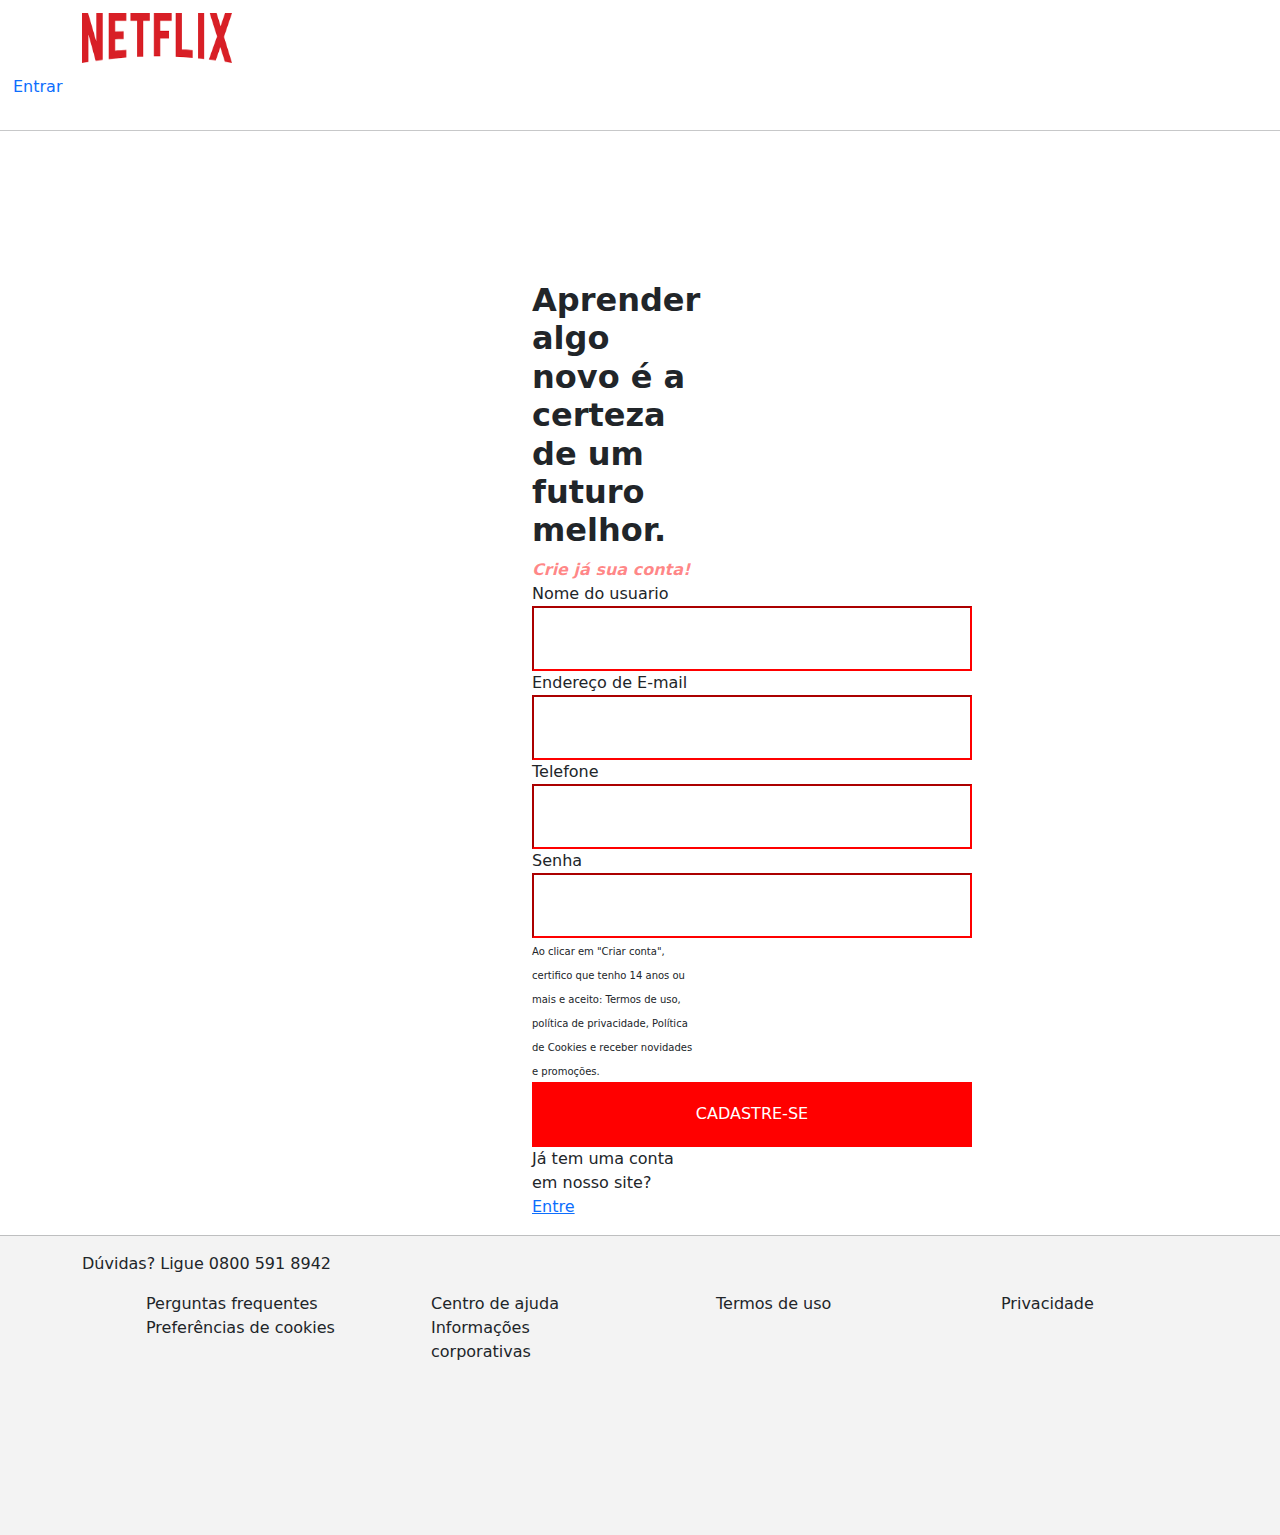
<file: cadastro2.html>
<!DOCTYPE html>
<html lang="en">
<head>
    <meta charset="UTF-8">
    <meta http-equiv="X-UA-Compatible" content="IE=edge">
    <meta name="viewport" content="width=device-width, initial-scale=1.0">
    <title>Cadastro</title>
    <link rel="stylesheet" href="css/bootstrap.css">
    <link rel="stylesheet" href="css/bootstrap.min.css">
    <link rel="shortcut icon" href="imagens1/netflix-icon.png" type="image/x-icon">
    <style>
        #logonavbar{
            width: 150px;
            height: 50px;
            background-color: #ffffff;
           
        }
      
        #botaoentrar{
            margin-right: 150px;
            color: inherit;
            text-decoration: none;
            
        }
        .btncad{
            background-color: #ff0000;
            color: #ffffff;
            height: 65px;
            width: 440px;
            border: none;
        }
        input{
            height: 65px;
            width: 440px;
            
        }
        input:invalid{
          border-color: #ff0000;
        }
        form{
          margin-left: 450px;
          margin-right: 500px;
          margin-top: 150px;
        }
        
            

        
        footer{
          margin-bottom: 0px;
          background-color: rgb(243, 243, 243);
          height: 300px;
        }
    </style>
</head>
<body>
    <!--Criando a navbar-->
    <nav class="navbar">
        <div id="containerlogo" class="container">
          <a id="linkimagem" class="navbar-brand" href="index.html" target="_blank">
            <img src="imagens1/netflixlogo.png" id="logonavbar" alt="" width="30" height="24">
          </a>
        </div>
        <a href="cadastro1.html"><button id="botaoentrar" type="button" class="btn btn-link">Entrar</button></a>
      </nav><hr>
      <!--Criando o formulario-->
      <div class="container">
        <form action="#">
            <h2><strong> Aprender algo novo é a certeza de um futuro melhor.</strong></h2>
            <span style=" color: rgba(255, 0, 0, 0.471);"><strong> <i> Crie já sua conta!</i></strong></span><br>

            <label for="">Nome do usuario</label>
            <input type="text" name="" id="" required>

            <label for="">Endereço de E-mail</label>
            <input type="email" name="" id="" required>

            <label for="">Telefone</label>
            <input type="tel" required>

            <label for="">Senha</label>
            <input type="password" required>

            <span style="font-size: 10px;">Ao clicar em "Criar conta", certifico que tenho 14 anos ou mais e aceito: Termos de uso, política de privacidade, Política de Cookies e receber novidades e promoções.</span><br>
            <button class="btncad" type="submit">CADASTRE-SE</button><br>
            <span style="text-align: center;">Já tem uma conta em nosso site? <a href="cadastro1.html">Entre</a></span>
        </form>
      </div>


<!--Criando footer-->
      <footer>
        <hr>
      <div class="container" >
        
        
          <div class="row">
            <div class="col-12">
              <p>Dúvidas? Ligue 0800 591 8942</p>
            </div>  
              <div class="col-3">
                <ol>
                  <ul>Perguntas frequentes</ul>
                  <ul>Preferências de cookies</ul>

                </ol>

              </div>

              <div class="col-3">
                <ol>
                  <ul>Centro de ajuda</ul>
                  <ul>Informações corporativas</ul>

                </ol>

              </div>

              <div class="col-3">
                <ol>
                  <ul>Termos de uso</ul>
                </ol>

              </div>
              
              <div class="col-3">
                <ol>
                  <ul>Privacidade</ul>
                </ol>

              </div>
          </div>
        </div>
      
      </footer>
      <script src="js/bootstrap.js"></script>
      <script src="js/bootstrap.bundle.js"></script>
    
</body>
</html>
</file>
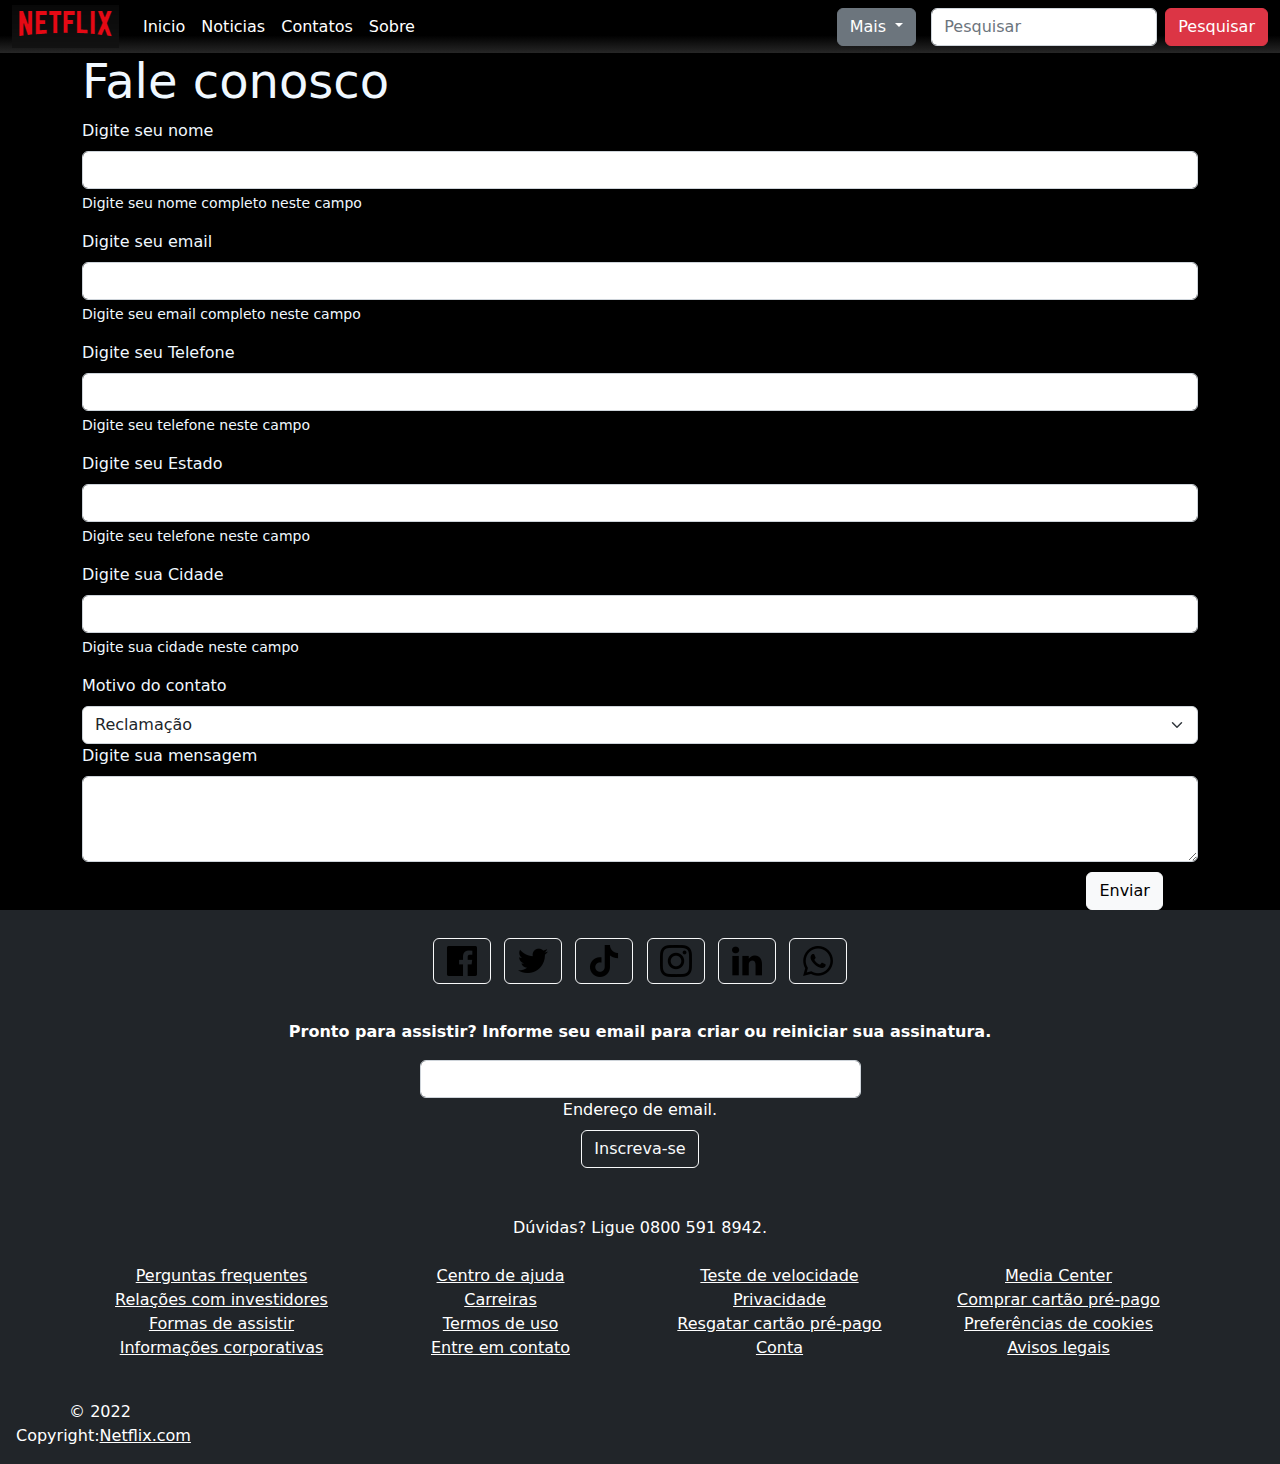
<file: contato.html>
<!DOCTYPE html>
<html lang="pt-br">
<head>
    <meta charset="UTF-8">
    <meta http-equiv="X-UA-Compatible" content="IE=edge">
    <meta name="viewport" content="width=device-width, initial-scale=1.0">
    <title>Entre em contato</title>
    <link rel="stylesheet" href="css/bootstrap.css">
    <link rel="stylesheet" href="stilinho.css">
    <link rel="shortcut icon" href="imagens1/netflix-icon.png" type="image/x-icon">
    <style>
              
        #navbarsuprema{
          padding: 0%;
        }
        
        #nav-bar{
          background-image: linear-gradient(black,black,black,rgb(15%15%15%));
          margin-top: auto;
        }
        .nav-link{
          color: white;
        }
        .nav-link active{
          color: white;
        }
        .nav-item dropdown{
          margin-top: -10px;
        }
        body{
          background-color: #000000;
        }
        #carouselExampleControls{
          margin-top: -10px;
          margin-bottom: -20px;
          margin-right: 10px;
        }
        
        #dropdownMenuButton1{
          margin-left: 15px;
        }
        #inicio{
          color: white;
          
        }
        footer{
          margin-bottom: auto;
          margin-top: auto;
          
        }
        
        #options{
          background-color: grey;
          border-radius: 5px;
        }
        #inputstuts{
            color: aliceblue;
            margin-bottom: auto;
        }
        .form-text{
            color: aliceblue;
        }
        #botaotextarea{
            margin-top: 10px;
            margin-left: 90%;
        }
        #navbargeral{
          padding: 0%;
        }
        
    </style>
</head>
<body>
  <!--Criando barra de navegação-->
  <nav class="navbar navbar-expand-lg bg-light" id="navbarsuprema">
    <div class="container-fluid" id="nav-bar">
      <a class="navbar-brand" href="#"><img src="logo net.png" alt="" srcset=""></a>
      <button class="navbar-toggler" type="button" data-bs-toggle="collapse" data-bs-target="#navbarSupportedContent" aria-controls="navbarSupportedContent" aria-expanded="false" aria-label="Toggle navigation">
        <span class="navbar-toggler-icon" id="options"></span>
      </button>
      <div class="collapse navbar-collapse" id="navbarSupportedContent">
        <ul class="navbar-nav me-auto mb-2 mb-lg-0">
          <li class="nav-item">
            <a class="nav-link active" id="inicio" aria-current="page" href="#">Inicio</a>
          </li>
          <li class="nav-item">
            <a class="nav-link" href="noticia.html">Noticias</a>
          </li>
          <li class="nav-item">
            <a class="nav-link" href="contato.html">Contatos</a>
          </li>
          <li class="nav-item">
            <a class="nav-link" href="sobre.html">Sobre</a>
          </li>
          
          
          
        </ul>
        <!--Criando um botão com opções.-->
        <div class="dropdown" >
          <button class="btn btn-secondary dropdown-toggle" type="button" id="dropdownMenuButton1" data-bs-toggle="dropdown" aria-expanded="false">
            Mais
          </button>
          <ul class="dropdown-menu" aria-labelledby="dropdownMenuButton1">
            <li><a class="dropdown-item" href="cadastro2.html">Cadastre-se</a></li>
            <li><a class="dropdown-item" href="cadastro1.html">Login</a></li>
            <li><a class="dropdown-item" href="trabalhe.html">Trabalhe conosco</a></li>
          </ul>
        </div>

        <form class="d-flex" role="search">
          <input class="form-control me-2" type="search" placeholder="Pesquisar" aria-label="Search">
          <button class="btn btn-danger" type="submit">Pesquisar</button>
        </form>
      </div>
    </div>
  </nav>

  <!--Criando carrosel de imagens-->
  
    
      <section id="inputstuts">
        <div class="container">
            <div class="row">
              <div class="col-12">
                <h3 class="display-5">
                  Fale conosco 
                </h3>
              </div>
            </div>
            
            <div class="row">
              <div class="col-12">
                <form action="#" method="get">
                <label for="nome-completo" class="form-label">Digite seu nome</label>
                <input type="text" class="form-control" id="nome-completo" required>
                <p class="form-text"> Digite seu nome completo neste campo</p>
    
                <label for="email-completo" class="form-label">Digite seu email</label>
                <input type="email" class="form-control" id="email-completo" required>
                <p class="form-text"> Digite seu email completo neste campo</p>
    
                <label for="telefone" class="form-label">Digite seu Telefone</label>
                <input type="tel" class="form-control" id="telefone" required>
                <p class="form-text"> Digite seu telefone neste campo</p>
    
                <label for="Estado" class="form-label">Digite seu Estado</label>
                <input type="text" class="form-control" id="estado" required>
                <p class="form-text"> Digite seu telefone neste campo</p>
    
                <label for="Cidade" class="form-label">Digite sua Cidade</label>
                <input type="text" class="form-control" id="cidade" required>
                <p class="form-text"> Digite sua cidade neste campo</p>
                    
                <label for="motivo-contato" class="form-label">Motivo do contato</label>
                <select class="form-select" name="" id="motivo">
                  <option value="mot1">Reclamação</option>
                  <option value="mot2">Duvidas</option>
                  <option value="mot3">Devolução</option>
                  <option value="mot4">Financeiro</option>
                </select>
                
                <label for="caixa-texto" class="form-label">Digite sua mensagem</label>

                <textarea class="form-control" id="caixatexto" rows="3"></textarea>
                <button onclick="validarform()" type="button" class="btn btn-light" id="botaotextarea">Enviar</button>
                </form>
              </div>
            </div>
        </div>
      </section>

       <!--Criando o rodapé-->
     <!-- Footer -->
     <footer class="bg-dark text-center text-white">
      <!-- Grid container -->
      <div class="container p-4">
        <!-- Section: Social media -->
        <section class="mb-4">
          <!-- Facebook -->
          <a class="btn btn-outline-light btn-floating m-1" href="#!" role="button"
            ><i class="fab fa-facebook-f"></i
          ><img src="imagens1/facebook.png" alt=""></a>
    
          <!-- Twitter -->
          <a class="btn btn-outline-light btn-floating m-1" href="#!" role="button"
            ><i class="fab fa-twitter"></i
          ><img src="imagens1/twitter.png" alt=""></a>
    
          <!-- Google -->
          <a class="btn btn-outline-light btn-floating m-1" href="#!" role="button"
            ><i class="fab fa-google"></i
          ><img src="imagens1/tik-tok.png" alt=""></a>
    
          <!-- Instagram -->
          
          <a class="btn btn-outline-light btn-floating m-1" href="#!" role="button"
            ><i class="fab fa-instagram"></i
          ><img src="imagens1/instagram.png" alt=""></a>
    
          <!-- Linkedin -->
          <a class="btn btn-outline-light btn-floating m-1" href="#!" role="button"
            ><i class="fab fa-linkedin-in"></i
          ><img src="imagens1/linkedin.png" alt=""></a>
    
          <!-- Github -->
          <a class="btn btn-outline-light btn-floating m-1" href="#!" role="button"
            ><i class="fab fa-github"></i
          ><img src="imagens1/whatsapp.png" alt=""></a>
        </section>
        <!-- Section: Social media -->
    
        <!-- Section: Form -->
        <section class="">
          <form action="">
            <!--Grid row-->
            <div class="row d-flex justify-content-center">
              <!--Grid column-->
              <div class="col-auto">
                <p class="pt-2">
                  <strong>Pronto para assistir? Informe seu email para criar ou reiniciar sua assinatura.</strong> 
                </p>
              </div>
              <!--Grid column-->
    
              <!--Grid column-->
              <form action="#" method="post">
              <div class="col-md-5 col-12">
                <!-- Email input -->
                <div class="form-outline form-white mb-4">
                  <input type="email" id="form5Example21" class="form-control" required>
                  <label class="form-label" for="form5Example21">Endereço de email.</label>
                
              <!--Grid column-->
    
              <!--Grid column-->
             
                <a href="cadastro1.html"><div class="col-auto" >
                <!-- Submit button -->
                <button type="submit"  class="btn btn-outline-light mb-4">
                  Inscreva-se
                </button></a>
                
              </form>
              </div>
            </div>
          </div>
            
              <!--Grid column-->
            </div>
            <!--Grid row-->
          </form>
        </section>
        <!-- Section: Form -->
    
        <!-- Section: Text -->
        <section class="mb-4">
          <p>
            Dúvidas? Ligue 0800 591 8942.
          </p>
        </section>
        <!-- Section: Text -->
    
        <!-- Section: Links -->
        <section class="">
          <!--Grid row-->
          <div class="row">
            <!--Grid column-->
            <div class="col-lg-3 col-md-6 mb-4 mb-md-0">
              
    
              <ul class="list-unstyled mb-0">
                <li>
                  <a href="#!" class="text-white"> Perguntas frequentes</a>
                </li>
                <li>
                  <a href="#!" class="text-white">Relações com investidores</a>
                </li>
                <li>
                  <a href="#!" class="text-white">Formas de assistir</a>
                </li>
                <li>
                  <a href="#!" class="text-white">Informações corporativas</a>
                </li>
              </ul>
            </div>
            <!--Grid column-->
    
            <!--Grid column-->
            
            <div class="col-lg-3 col-md-6 mb-4 mb-md-0">
              
              <ul class="list-unstyled mb-0">
                <li>
                  <a href="#!" class="text-white">Centro de ajuda</a>
                </li>
                <li>
                  <a href="#!" class="text-white">Carreiras</a>
                </li>
                <li>
                  <a href="#!" class="text-white">Termos de uso</a>
                </li>
                <li>
                  <a href="#!" class="text-white">Entre em contato</a>
                </li>
              </ul>
            </div>
            <!--Grid column-->
    
            <!--Grid column-->
            <div class="col-lg-3 col-md-6 mb-4 mb-md-0">
              
    
              <ul class="list-unstyled mb-0">
                <li>
                  <a href="#!" class="text-white">Teste de velocidade</a>
                </li>
                <li>
                  <a href="#!" class="text-white">Privacidade</a>
                </li>
                <li>
                  <a href="#!" class="text-white">Resgatar cartão pré-pago</a>
                </li>
                <li>
                  <a href="#!" class="text-white">Conta</a>
                </li>
              </ul>
            </div>
            <!--Grid column-->
    
            <!--Grid column-->
            <div class="col-lg-3 col-md-6 mb-4 mb-md-0">
          
              <ul class="list-unstyled mb-0">
                <li>
                  <a href="#!" class="text-white">Media Center</a>
                </li>
                <li>
                  <a href="#!" class="text-white">Comprar cartão pré-pago</a>
                </li>
                <li>
                  <a href="#!" class="text-white">Preferências de cookies</a>
                </li>
                <li>
                  <a href="#!" class="text-white">Avisos legais</a>
                </li>
              </ul>
            </div>
            <!--Grid column-->
          </div>
          <!--Grid row-->
        </section>
        <!-- Section: Links -->
      </div>
      <!-- Grid container -->
    
      <!-- Copyright -->
      <div class="text-center p-3" style="max-width: 200px;">
        
        © 2022 Copyright:<a class="text-white" href="https://mdbootstrap.com/">Netflix.com</a>
      </div>
      <!-- Copyright -->
    </footer>
  <!-- Footer -->
    <script src="js/bootstrap.js"></script>
    <script src="js/script.js"></script>
    <script src="js/bootstrap.bundle.min.js"></script>
</body>
</html>
</file>
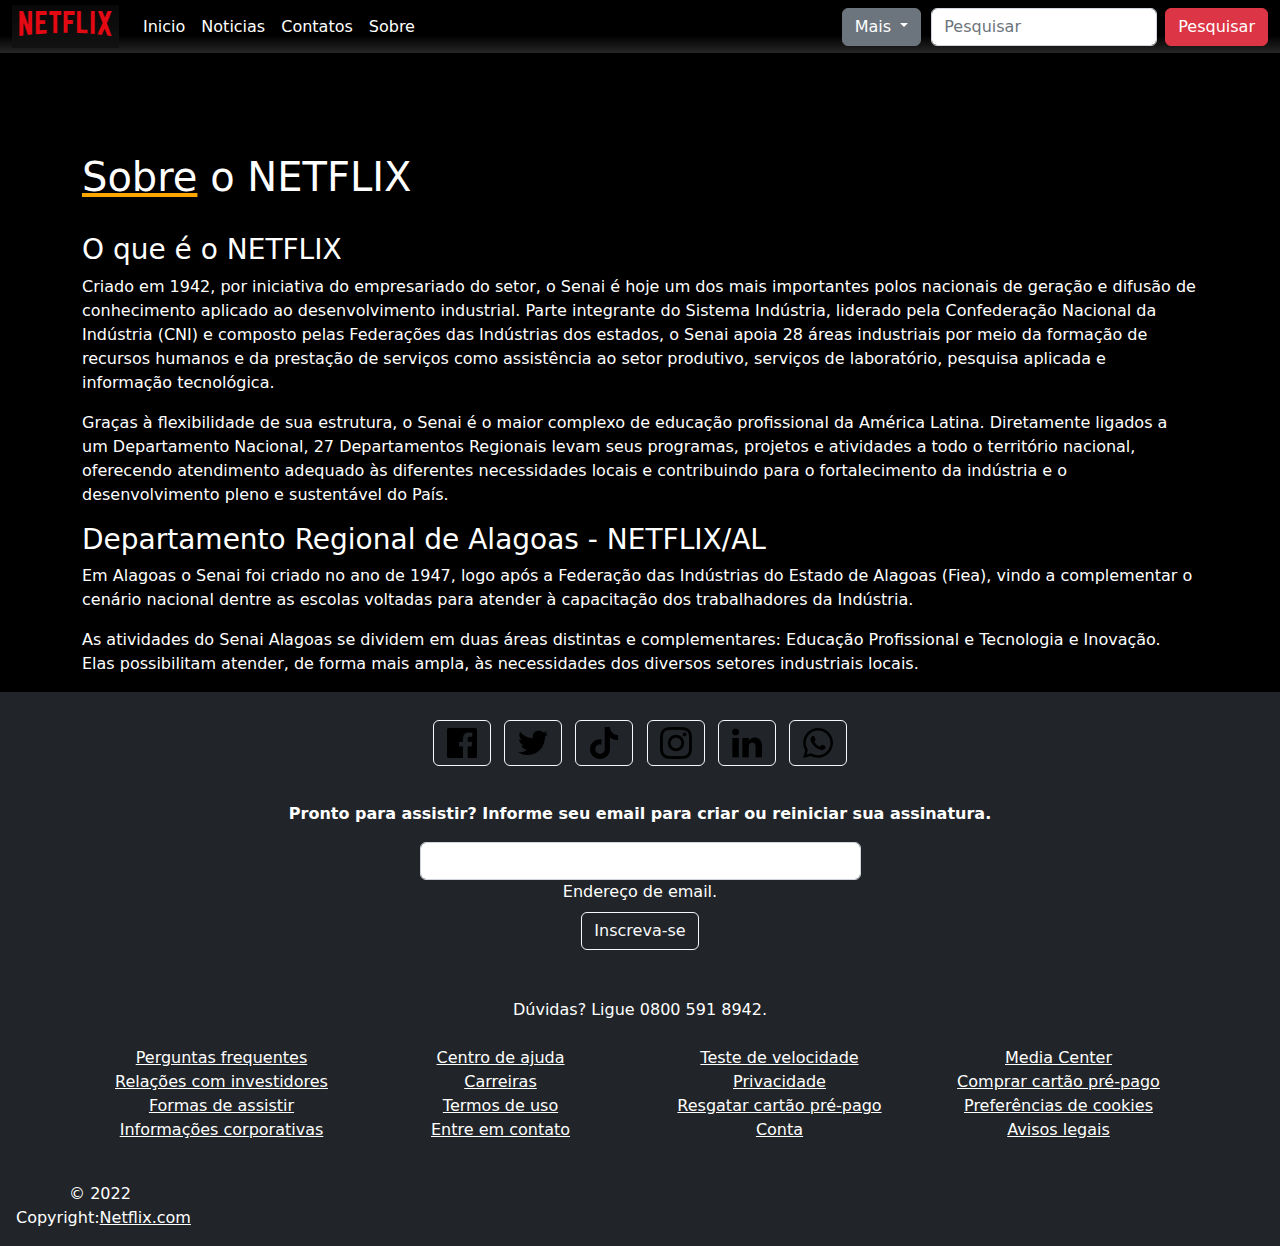
<file: sobre.html>
<!DOCTYPE html>
<html lang="pt-br">
<head>
    <meta charset="UTF-8">
    <meta http-equiv="X-UA-Compatible" content="IE=edge">
    <meta name="viewport" content="width=device-width, initial-scale=1.0">
    <title>Sobre</title>
    <link rel="stylesheet" href="css/bootstrap.css">
    <link rel="shortcut icon" href="imagens1/netflix-icon.png" type="image/x-icon">
    <style>
        #navbarsuprema{
          padding: 0%;
        }
        #textosobre{
           color: #ffffff;
           padding-top: 100px;
        }
        .dropdown{
          margin-right: 10px;
        }  
        #nav-bar{
          background-image: linear-gradient(black,black,black,rgb(15%15%15%));
          padding-top: 0%;
        }
        .nav-link{
          color: white;
        }
        .nav-link active{
          color: white;
        }
        .nav-item dropdown{
          margin-top: -10px;
        }
        body{
          background-color: #000000;
        }
        #carouselExampleControls{
          margin-top: -10px;
          margin-bottom: -20px;
          margin-right: 10px;
        }
        
        #dropdownMenuButton1{
          margin-left: 15px;
        }
        #inicio{
          color: white;
          
        }
        footer{
          margin-bottom: auto;
          margin-top: auto;
          
        }        
        #options{
          background-color: grey;
          border-radius: 5px;
        }
        #inputstuts{
            color: aliceblue;
        }
        .form-text{
            color: aliceblue;
        }
        #botaotextarea{
            margin-top: 10px;
            margin-left: 90%;
        }
        #spansobre{
          text-decoration: underline orange;

        }
        #rodapesupremo{
          margin: auto;
        }
    </style>
</head>
<body>
  <nav class="navbar navbar-expand-lg bg-light" id="navbarsuprema">
    <div class="container-fluid" id="nav-bar">
      <a class="navbar-brand" href="#"><img src="logo net.png" alt="" srcset=""></a>
      <button class="navbar-toggler" type="button" data-bs-toggle="collapse" data-bs-target="#navbarSupportedContent" aria-controls="navbarSupportedContent" aria-expanded="false" aria-label="Toggle navigation">
        <span class="navbar-toggler-icon" id="options"></span>
      </button>
      <div class="collapse navbar-collapse" id="navbarSupportedContent">
        <ul class="navbar-nav me-auto mb-2 mb-lg-0">
          <li class="nav-item">
            <a class="nav-link active" id="inicio" aria-current="page" href="#">Inicio</a>
          </li>
          <li class="nav-item">
            <a class="nav-link" href="noticia.html">Noticias</a>
          </li>
          <li class="nav-item">
            <a class="nav-link" href="contato.html">Contatos</a>
          </li>
          <li class="nav-item">
            <a class="nav-link" href="sobre.html">Sobre</a>
          </li>
          
          
          
        </ul>
        <!--Criando um botão com opções.-->
        <div class="dropdown" >
          <button class="btn btn-secondary dropdown-toggle" type="button" id="dropdownMenuButton1" data-bs-toggle="dropdown" aria-expanded="false">
            Mais
          </button>
          <ul class="dropdown-menu" aria-labelledby="dropdownMenuButton1">
            <li><a class="dropdown-item" href="cadastro2.html">Cadastre-se</a></li>
            <li><a class="dropdown-item" href="cadastro1.html">Login</a></li>
            <li><a class="dropdown-item" href="trabalhe.html">Trabalhe conosco</a></li>
          </ul>
        </div>

        <form class="d-flex" role="search">
          <input class="form-control me-2" type="search" placeholder="Pesquisar" aria-label="Search">
          <button class="btn btn-danger" type="submit">Pesquisar</button>
        </form>
      </div>
    </div>
  </nav>
    
      <div class="container" id="textosobre" >
        <div class="row">
            <div class="col-12 align-self-center">
                <h1 class="display-12" >
                   <span id="spansobre"> Sobre</span> o NETFLIX
                </h1>
                <br><h3>O que é o NETFLIX</h3>
                <p>Criado em 1942, por iniciativa do empresariado do setor, o Senai é hoje um dos mais importantes polos nacionais de geração e difusão de conhecimento aplicado ao desenvolvimento industrial. Parte integrante do Sistema Indústria, liderado pela Confederação Nacional da Indústria (CNI) e composto pelas Federações das Indústrias dos estados, o Senai apoia 28 áreas industriais por meio da formação de recursos humanos e da prestação de serviços como assistência ao setor produtivo, serviços de laboratório, pesquisa aplicada e informação tecnológica.</p>
                <p>Graças à flexibilidade de sua estrutura, o Senai é o maior complexo de educação profissional da América Latina. Diretamente ligados a um Departamento Nacional, 27 Departamentos Regionais levam seus programas, projetos e atividades a todo o território nacional, oferecendo atendimento adequado às diferentes necessidades locais e contribuindo para o fortalecimento da indústria e o desenvolvimento pleno e sustentável do País.</p>

                <h3>Departamento Regional de Alagoas - NETFLIX/AL</h3>
                <p>Em Alagoas o Senai foi criado no ano de 1947, logo após a Federação das Indústrias do Estado de Alagoas (Fiea), vindo a complementar o cenário nacional dentre as escolas voltadas para atender à capacitação dos trabalhadores da Indústria.</p>
                <p>As atividades do Senai Alagoas se dividem em duas áreas distintas e complementares: Educação Profissional e Tecnologia e Inovação. Elas possibilitam atender, de forma mais ampla, às necessidades dos diversos setores industriais locais.</p>
            </div>
        </div>
    </div >  

    <footer class="bg-dark text-center text-white">
      <!-- Grid container -->
      <div class="container p-4">
        <!-- Section: Social media -->
        <section class="mb-4">
          <!-- Facebook -->
          <a class="btn btn-outline-light btn-floating m-1" href="#!" role="button"
            ><i class="fab fa-facebook-f"></i
          ><img src="imagens1/facebook.png" alt=""></a>
    
          <!-- Twitter -->
          <a class="btn btn-outline-light btn-floating m-1" href="#!" role="button"
            ><i class="fab fa-twitter"></i
          ><img src="imagens1/twitter.png" alt=""></a>
    
          <!-- Google -->
          <a class="btn btn-outline-light btn-floating m-1" href="#!" role="button"
            ><i class="fab fa-google"></i
          ><img src="imagens1/tik-tok.png" alt=""></a>
    
          <!-- Instagram -->
          
          <a class="btn btn-outline-light btn-floating m-1" href="#!" role="button"
            ><i class="fab fa-instagram"></i
          ><img src="imagens1/instagram.png" alt=""></a>
    
          <!-- Linkedin -->
          <a class="btn btn-outline-light btn-floating m-1" href="#!" role="button"
            ><i class="fab fa-linkedin-in"></i
          ><img src="imagens1/linkedin.png" alt=""></a>
    
          <!-- Github -->
          <a class="btn btn-outline-light btn-floating m-1" href="#!" role="button"
            ><i class="fab fa-github"></i
          ><img src="imagens1/whatsapp.png" alt=""></a>
        </section>
        <!-- Section: Social media -->
    
        <!-- Section: Form -->
        <section class="">
          <form action="">
            <!--Grid row-->
            <div class="row d-flex justify-content-center">
              <!--Grid column-->
              <div class="col-auto">
                <p class="pt-2">
                  <strong>Pronto para assistir? Informe seu email para criar ou reiniciar sua assinatura.</strong> 
                </p>
              </div>
              <!--Grid column-->
    
              <!--Grid column-->
              <form action="#" method="post">
              <div class="col-md-5 col-12">
                <!-- Email input -->
                <div class="form-outline form-white mb-4">
                  <input type="email" id="form5Example21" class="form-control" required>
                  <label class="form-label" for="form5Example21">Endereço de email.</label>
                
              <!--Grid column-->
    
              <!--Grid column-->
             
                <a href="cadastro1.html"><div class="col-auto" >
                <!-- Submit button -->
                <button type="submit"  class="btn btn-outline-light mb-4">
                  Inscreva-se
                </button></a>
                
              </form>
              </div>
            </div>
          </div>
            
              <!--Grid column-->
            </div>
            <!--Grid row-->
          </form>
        </section>
        <!-- Section: Form -->
    
        <!-- Section: Text -->
        <section class="mb-4">
          <p>
            Dúvidas? Ligue 0800 591 8942.
          </p>
        </section>
        <!-- Section: Text -->
    
        <!-- Section: Links -->
        <section class="">
          <!--Grid row-->
          <div class="row">
            <!--Grid column-->
            <div class="col-lg-3 col-md-6 mb-4 mb-md-0">
              
    
              <ul class="list-unstyled mb-0">
                <li>
                  <a href="#!" class="text-white"> Perguntas frequentes</a>
                </li>
                <li>
                  <a href="#!" class="text-white">Relações com investidores</a>
                </li>
                <li>
                  <a href="#!" class="text-white">Formas de assistir</a>
                </li>
                <li>
                  <a href="#!" class="text-white">Informações corporativas</a>
                </li>
              </ul>
            </div>
            <!--Grid column-->
    
            <!--Grid column-->
            
            <div class="col-lg-3 col-md-6 mb-4 mb-md-0">
              
              <ul class="list-unstyled mb-0">
                <li>
                  <a href="#!" class="text-white">Centro de ajuda</a>
                </li>
                <li>
                  <a href="#!" class="text-white">Carreiras</a>
                </li>
                <li>
                  <a href="#!" class="text-white">Termos de uso</a>
                </li>
                <li>
                  <a href="#!" class="text-white">Entre em contato</a>
                </li>
              </ul>
            </div>
            <!--Grid column-->
    
            <!--Grid column-->
            <div class="col-lg-3 col-md-6 mb-4 mb-md-0">
              
    
              <ul class="list-unstyled mb-0">
                <li>
                  <a href="#!" class="text-white">Teste de velocidade</a>
                </li>
                <li>
                  <a href="#!" class="text-white">Privacidade</a>
                </li>
                <li>
                  <a href="#!" class="text-white">Resgatar cartão pré-pago</a>
                </li>
                <li>
                  <a href="#!" class="text-white">Conta</a>
                </li>
              </ul>
            </div>
            <!--Grid column-->
    
            <!--Grid column-->
            <div class="col-lg-3 col-md-6 mb-4 mb-md-0">
          
              <ul class="list-unstyled mb-0">
                <li>
                  <a href="#!" class="text-white">Media Center</a>
                </li>
                <li>
                  <a href="#!" class="text-white">Comprar cartão pré-pago</a>
                </li>
                <li>
                  <a href="#!" class="text-white">Preferências de cookies</a>
                </li>
                <li>
                  <a href="#!" class="text-white">Avisos legais</a>
                </li>
              </ul>
            </div>
            <!--Grid column-->
          </div>
          <!--Grid row-->
        </section>
        <!-- Section: Links -->
      </div>
      <!-- Grid container -->
    
      <!-- Copyright -->
      <div class="text-center p-3" style="max-width: 200px;">
        
        © 2022 Copyright:<a class="text-white" href="https://mdbootstrap.com/">Netflix.com</a>
      </div>
      <!-- Copyright -->
    </footer>
      <!-- Footer -->
            

    <script src="js/bootstrap.js"></script>
    <script src="js/bootstrap.bundle.min.js"></script>
</body>
</html>
</file>
<file: stilinho.css>
#cards1{
    margin-bottom: 10px;
    
    padding: 0,0;
}

.card{
    background-image: linear-gradient(rgb(244, 234, 234),rgb(49, 49, 49),rgb(112, 108, 108),rgb(93,91,91));
}
.carousel-caption{
    text-align: end;
}
#titulocards{
    text-decoration: underline;
    color: #ff00009c;

}
#efeito-img{
    transition: transform 1s;

}
.editar-card{
    transition: transform 1s;
}
#efeito-img:hover{
    transform: scale(1.2) rotateY(360deg) rotateX(360deg);
    cursor: pointer;
}
#dropdownMenuButton1{
    margin-right: 15px;
}

/*#fundodocumentario{
    background-image: url(imagens1/documentario.png);
}
#cardtodo{
    background-color: #1FD29E;
}*/
</file>
